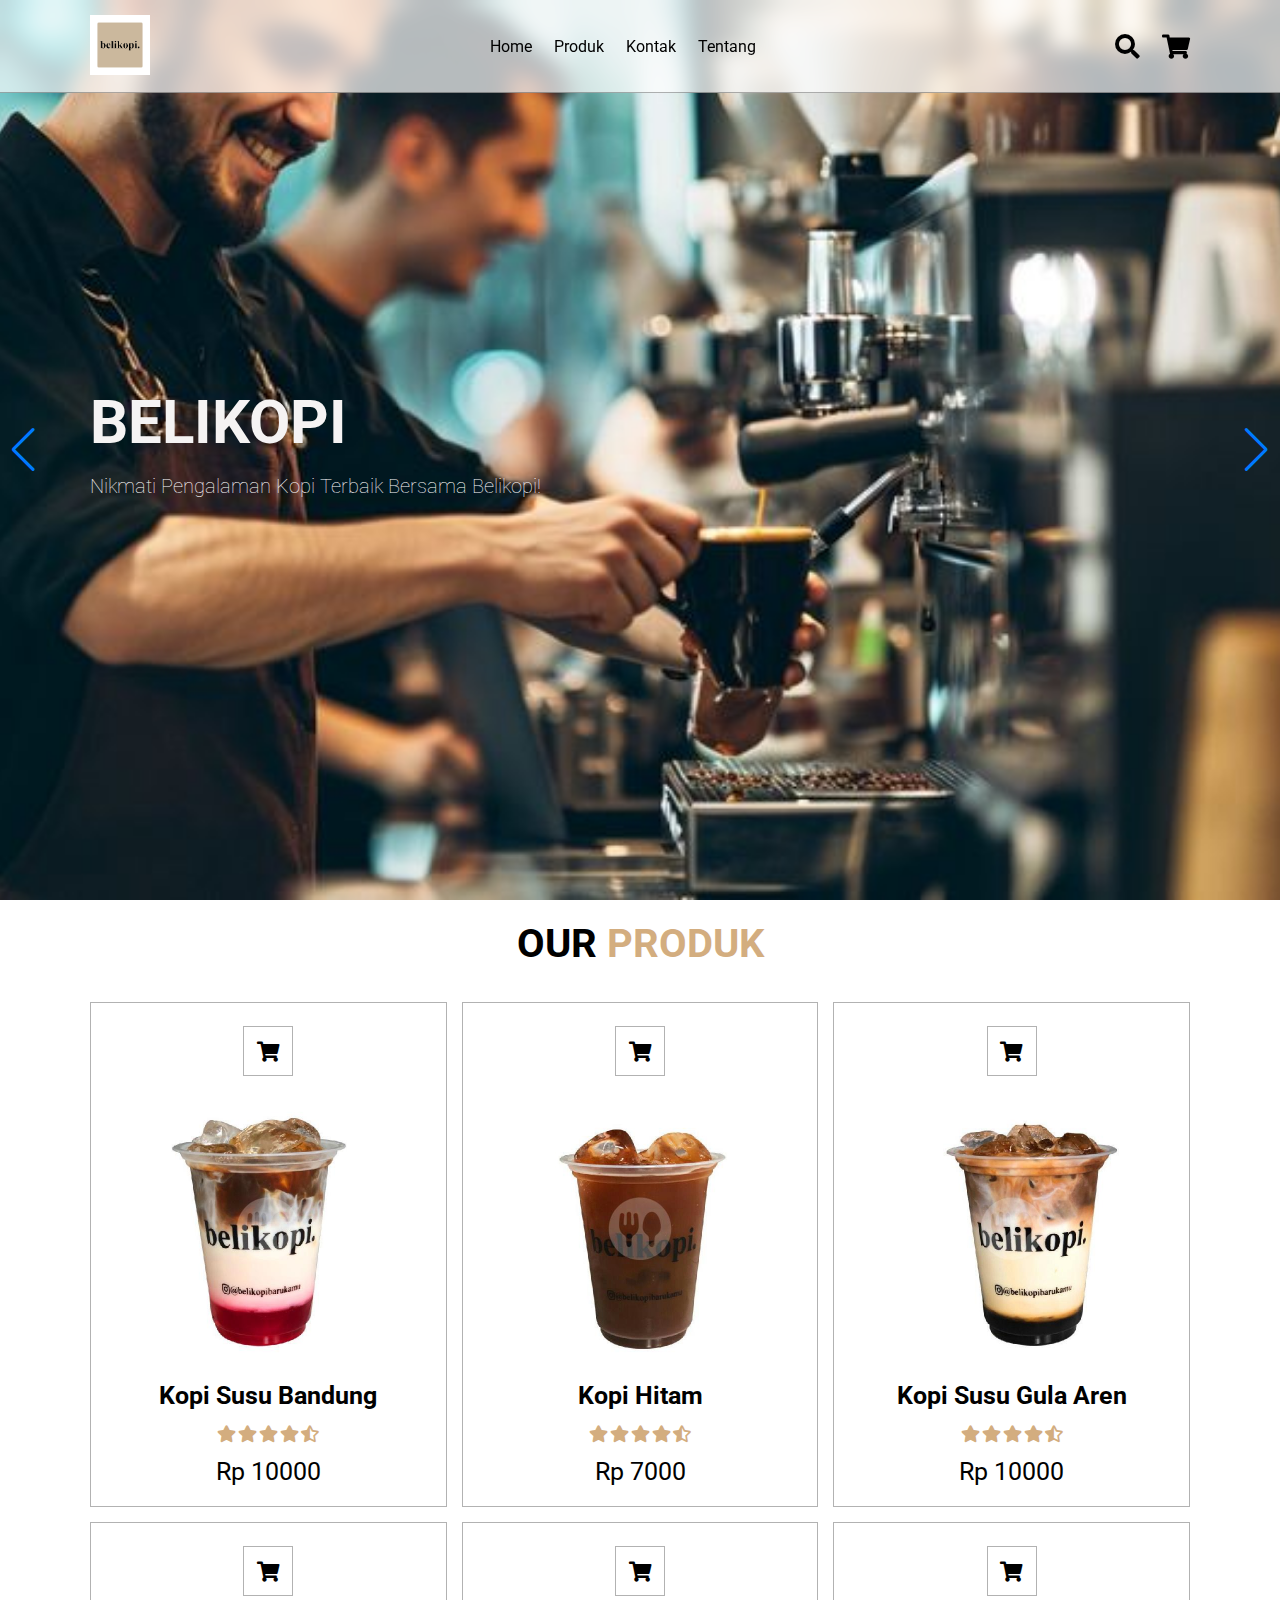
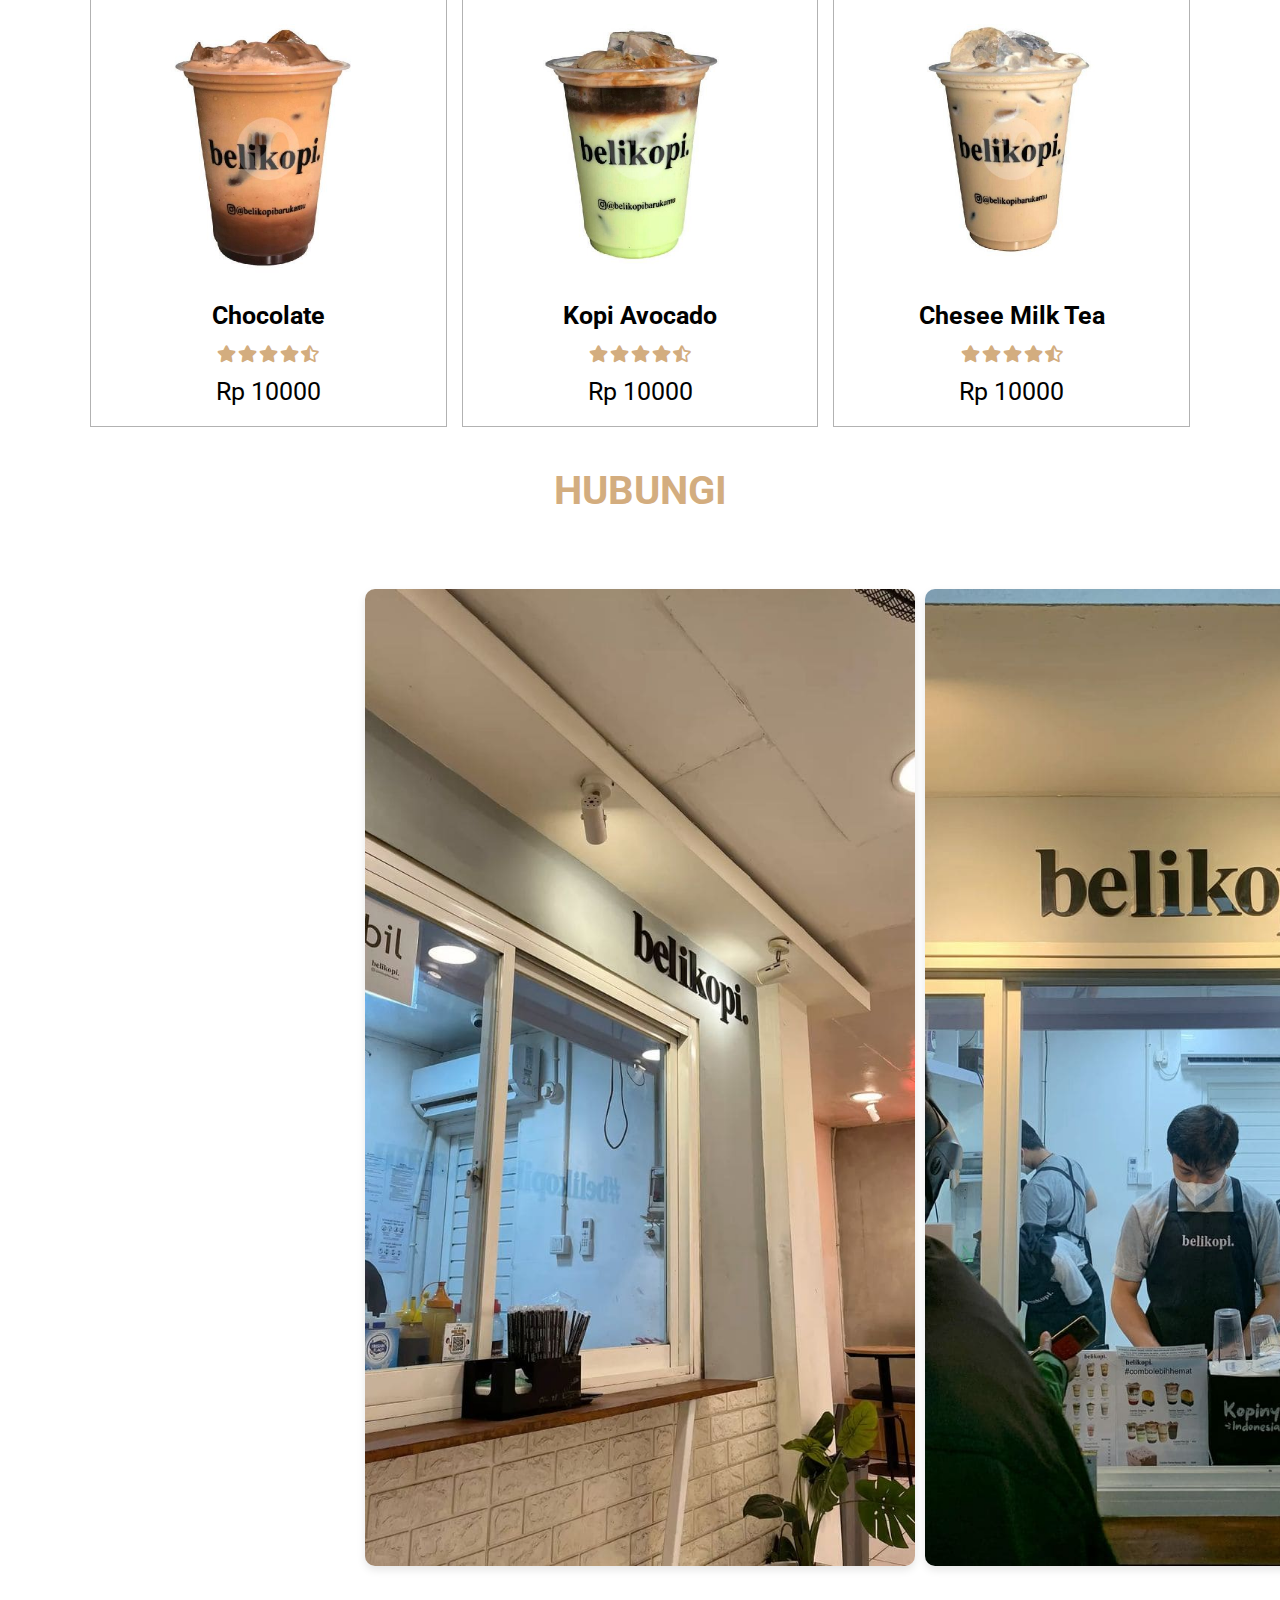
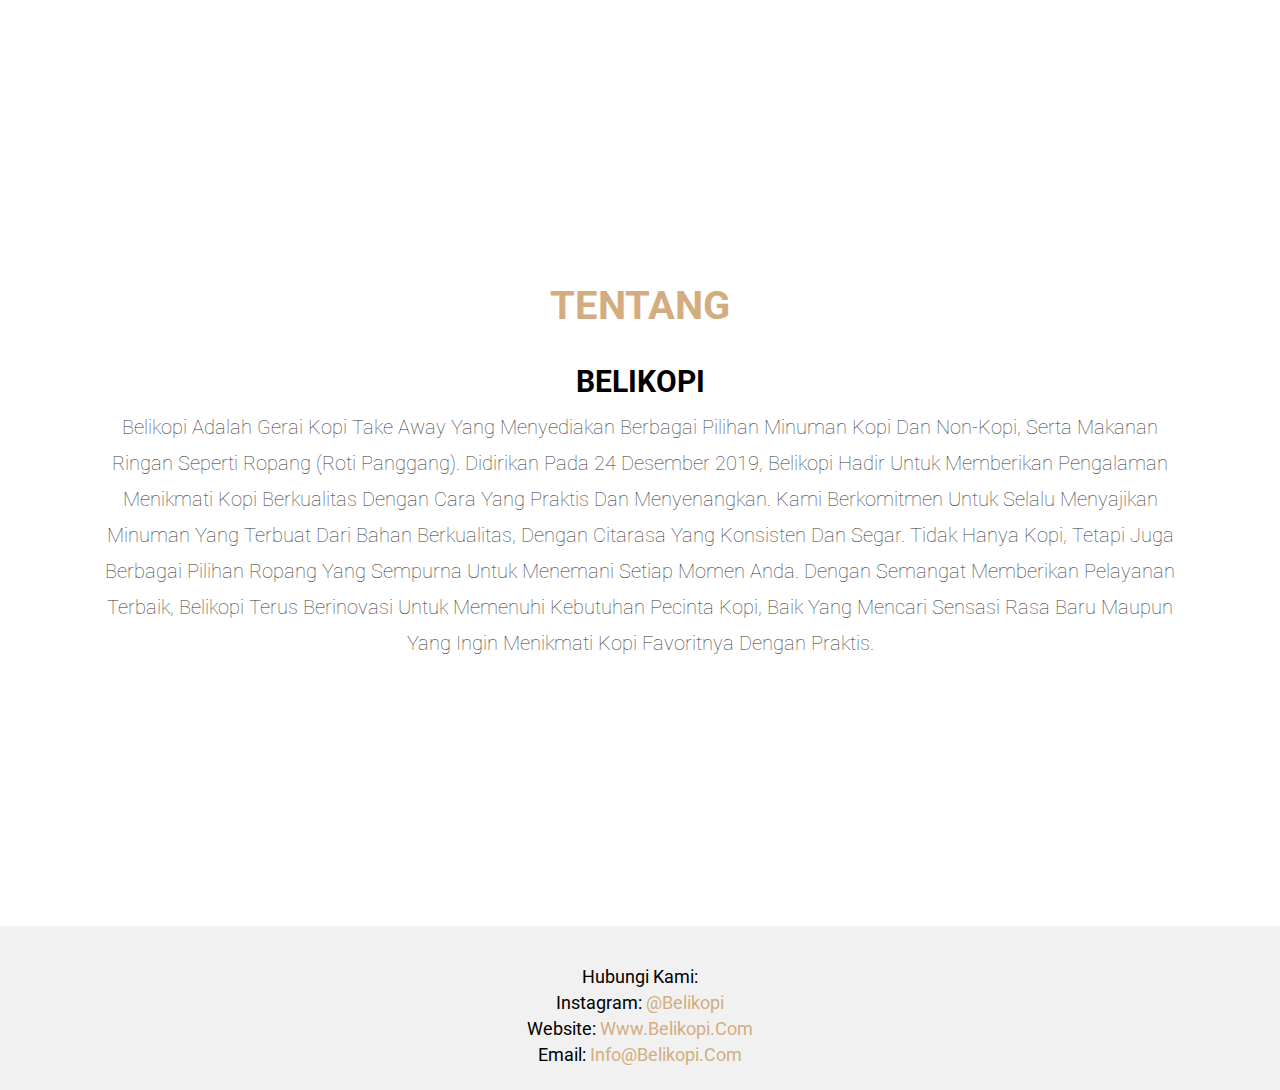
<file: index.html>
<!DOCTYPE html>
<html lang="en">
  <head>
    <meta charset="UTF-8" />
    <meta http-equiv="X-UA-Compatible" content="IE=edge" />
    <meta name="viewport" content="width=device-width, initial-scale=1.0" />
    <title>Belikopi</title>

    <!-- font awesome cdn link  -->
    <link
      rel="stylesheet"
      href="https://cdnjs.cloudflare.com/ajax/libs/font-awesome/5.15.4/css/all.min.css"
    />
    <link rel="stylesheet" href="https://unpkg.com/swiper/swiper-bundle.min.css" />
    <script src="https://unpkg.com/swiper/swiper-bundle.min.js"></script>

    <!-- custom css file link  -->
    <link rel="stylesheet" href="style.css" />
  </head>
  <body>
    <!-- header section starts  -->

    <header class="header">
      <a href="#" class="logo">
        <img src="logo.png" alt="" />
      </a>

      <nav class="navbar">
        <a href="#home">home</a>
        <a href="#products">Produk</a>
        <a href="#contact">kontak</a>
        <a href="#blogs">tentang</a>
      </nav>

      <div class="icons">
        <div class="fas fa-search" id="search-btn"></div>
        <div class="fas fa-shopping-cart" id="cart-btn"></div>
        <div class="fas fa-bars" id="menu-btn"></div>
      </div>

      <div class="search-form">
        <input type="search" id="search-box" placeholder="search here..." />
        <label for="search-box" class="fas fa-search"></label>
      </div>

      <div class="cart-items-container">
        <div class="cart-items"></div>
        <a href="transaksi.html" class="btn" id="checkout-btn">checkout now</a>
      </div>
    </header>

    <!-- header section ends -->

    <!-- home section starts  -->

    <section class="home" id="home">
      <div class="content">
        <h3>Belikopi</h3>
        <p>Nikmati Pengalaman Kopi Terbaik Bersama Belikopi!</p>
      </div>
    </section>

    <!-- home section starts -->
    <!-- header section ends -->

    <section class="products" id="products">
      <h1 class="heading">our <span>Produk</span></h1>

      <div class="box-container">
        <div class="box">
          <div class="icons">
            <a
              href="#"
              class="fas fa-shopping-cart add-to-cart-btn"
              data-product="Kopi Susu Bandung"
              data-price="10000"
            ></a>
          </div>
          <div class="image">
            <img src="gambar1.jpeg" alt="" />
          </div>
          <div class="content">
            <h3>Kopi Susu bandung</h3>
            <div class="stars">
              <i class="fas fa-star"></i>
              <i class="fas fa-star"></i>
              <i class="fas fa-star"></i>
              <i class="fas fa-star"></i>
              <i class="fas fa-star-half-alt"></i>
            </div>
            <div class="price">Rp 10000</div>
          </div>
        </div>

        <div class="box">
          <div class="icons">
            <a
              href="#"
              class="fas fa-shopping-cart add-to-cart-btn"
              data-product="Kopi Hitam"
              data-price="7000"
            ></a>
          </div>
          <div class="image">
            <img src="gambar2.jpeg" alt="" />
          </div>
          <div class="content">
            <h3>Kopi Hitam</h3>
            <div class="stars">
              <i class="fas fa-star"></i>
              <i class="fas fa-star"></i>
              <i class="fas fa-star"></i>
              <i class="fas fa-star"></i>
              <i class="fas fa-star-half-alt"></i>
            </div>
            <div class="price">Rp 7000</div>
          </div>
        </div>

        <div class="box">
          <div class="icons">
            <a
              href="#"
              class="fas fa-shopping-cart add-to-cart-btn"
              data-product="Kopi Susu Gula Aren"
              data-price="10000"
            ></a>
          </div>
          <div class="image">
            <img src="gambar3.jpeg" alt="" />
          </div>
          <div class="content">
            <h3>Kopi Susu Gula Aren</h3>
            <div class="stars">
              <i class="fas fa-star"></i>
              <i class="fas fa-star"></i>
              <i class="fas fa-star"></i>
              <i class="fas fa-star"></i>
              <i class="fas fa-star-half-alt"></i>
            </div>
            <div class="price">Rp 10000</div>
          </div>
        </div>

        <div class="box">
          <div class="icons">
            <a
              href="#"
              class="fas fa-shopping-cart add-to-cart-btn"
              data-product="Kopi Susu Gula Aren"
              data-price="10000"
            ></a>
          </div>
          <div class="image">
            <img src="gambar4.jpeg" alt="" />
          </div>
          <div class="content">
            <h3>Chocolate</h3>
            <div class="stars">
              <i class="fas fa-star"></i>
              <i class="fas fa-star"></i>
              <i class="fas fa-star"></i>
              <i class="fas fa-star"></i>
              <i class="fas fa-star-half-alt"></i>
            </div>
            <div class="price">Rp 10000</div>
          </div>
        </div>

        <div class="box">
          <div class="icons">
            <a
              href="#"
              class="fas fa-shopping-cart add-to-cart-btn"
              data-product="Kopi Susu Gula Aren"
              data-price="10000"
            ></a>
          </div>
          <div class="image">
            <img src="gambar5.jpeg" alt="" />
          </div>
          <div class="content">
            <h3>Kopi Avocado</h3>
            <div class="stars">
              <i class="fas fa-star"></i>
              <i class="fas fa-star"></i>
              <i class="fas fa-star"></i>
              <i class="fas fa-star"></i>
              <i class="fas fa-star-half-alt"></i>
            </div>
            <div class="price">Rp 10000</div>
          </div>
        </div>

        <div class="box">
          <div class="icons">
            <a
              href="#"
              class="fas fa-shopping-cart add-to-cart-btn"
              data-product="Kopi Susu Gula Aren"
              data-price="10000"
            ></a>
          </div>
          <div class="image">
            <img src="gambar6.jpeg" alt="" />
          </div>
          <div class="content">
            <h3>Chesee Milk Tea</h3>
            <div class="stars">
              <i class="fas fa-star"></i>
              <i class="fas fa-star"></i>
              <i class="fas fa-star"></i>
              <i class="fas fa-star"></i>
              <i class="fas fa-star-half-alt"></i>
            </div>
            <div class="price">Rp 10000</div>
          </div>
        </div>
      </div>
    </section>

    <!-- Produk End -->
    <!-- contact section starts  -->

    <section class="contact" id="contact">
      <h1 class="heading"><span>Hubungi</span></h1>

      <div class="contact">
        <div class="row">
          <div class="swiper-container">
            <div class="swiper-wrapper">
              <div class="swiper-slide">
                <img src="belikopi1.jpg" alt="Image 1" />
              </div>
              <div class="swiper-slide">
                <img src="belikopi2.jpg" alt="Image 2" />
              </div>
              <div class="swiper-slide">
                <img src="belikopi3.jpg" alt="Image 3" />
              </div>
              <!-- Add more images as needed -->
            </div>
            <!-- If you want navigation buttons -->
            <div class="swiper-button-next"></div>
            <div class="swiper-button-prev"></div>
          </div>
        </div>
      </div>
      
    </section>
    <!-- contact section ends -->

    <!-- blogs section starts  -->

    <section class="blogs" id="blogs">
      <div class="content">
        <h1 class="heading"><span>Tentang</span></h1>

        <h3>Belikopi</h3>
        <p>
          Belikopi adalah gerai kopi take away yang menyediakan berbagai 
          pilihan minuman kopi dan non-kopi, serta makanan ringan seperti 
          ropang (roti panggang). Didirikan pada 24 Desember 2019, Belikopi 
          hadir untuk memberikan pengalaman menikmati kopi berkualitas dengan 
          cara yang praktis dan menyenangkan. Kami berkomitmen untuk selalu
          menyajikan minuman yang terbuat dari bahan berkualitas, dengan 
          citarasa yang konsisten dan segar. Tidak hanya kopi, tetapi juga 
          berbagai pilihan ropang yang sempurna untuk menemani setiap momen Anda.
          Dengan semangat memberikan pelayanan terbaik, Belikopi terus 
          berinovasi untuk memenuhi kebutuhan pecinta kopi, baik yang 
          mencari sensasi rasa baru maupun yang ingin menikmati kopi favoritnya dengan praktis.
        </p>
      </div>
    </section>
    <!-- blogs section ends -->

    <!-- footer section starts  -->

    <footer class="footer">
      </div>
      <div class="contact-info">
        <p>Hubungi Kami:</p>
        <p>Instagram: <a href="https://instagram.com/belikopi">@belikopi</a></p>
        <p>Website: <a href="https://www.belikopi.com">www.belikopi.com</a></p>
        <p>Email: <a href="mailto:info@namakopi.com">info@belikopi.com</a></p>
      </div>
    </footer>
    
    <!-- footer section ends -->

    <!-- custom js file link  -->
    <script src="script.js"></script>
  </body>
</html>
</file>
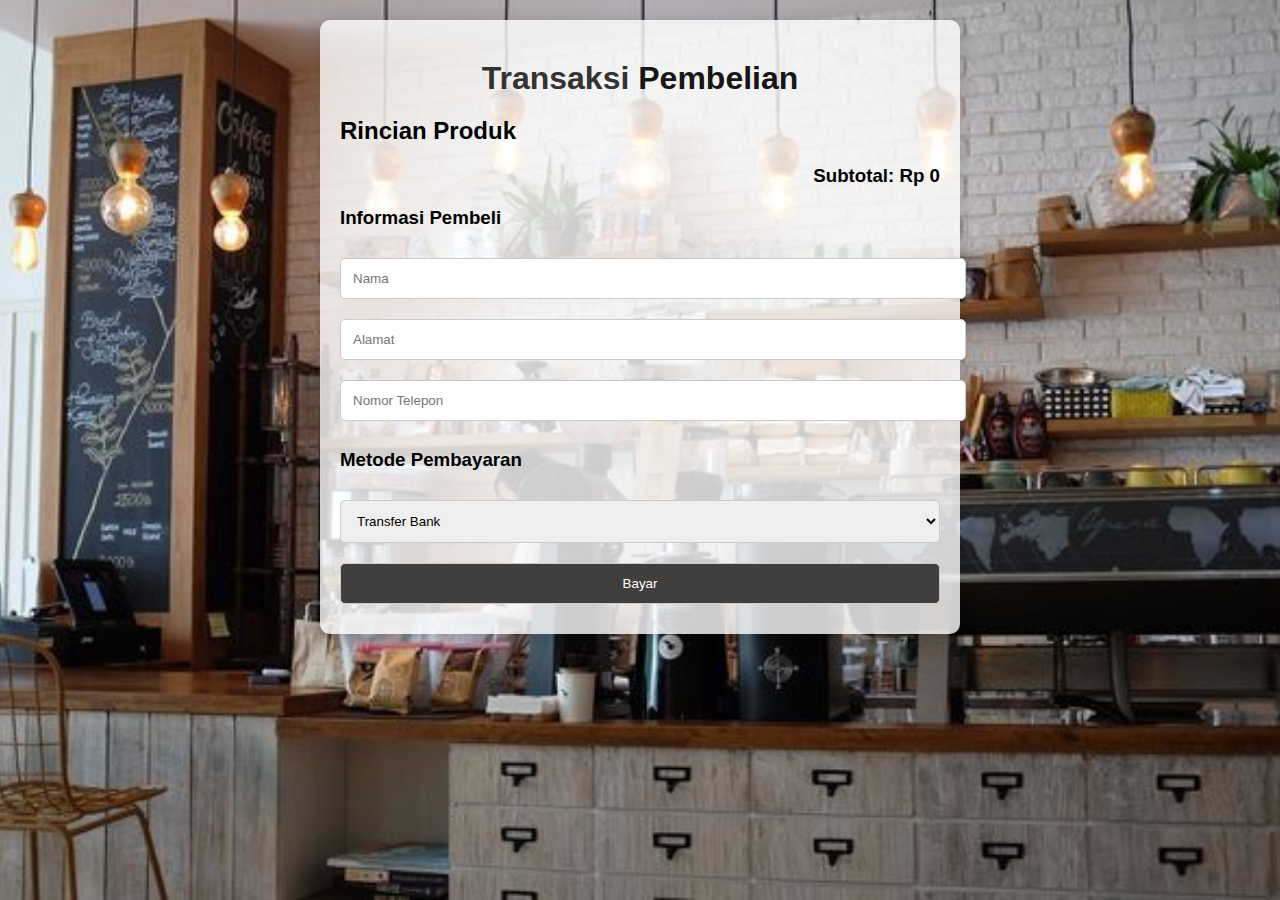
<file: transaksi.html>
<!DOCTYPE html>
<html lang="en">
  <head>
    <meta charset="UTF-8" />
    <meta http-equiv="X-UA-Compatible" content="IE=edge" />
    <meta name="viewport" content="width=device-width, initial-scale=1.0" />
    <title>Input Transaksi</title>
    <link rel="stylesheet" href="transaksi.css" />
  </head>
  <body>
    <section class="checkout">
      <h1 class="heading">Transaksi <span>Pembelian</span></h1>

      <div class="cart-summary">
        <h2>Rincian Produk</h2>
        <div class="cart-items" id="cart-items"></div>
        <div class="subtotal">
          <h3>Subtotal: <span id="subtotal">Rp 0</span></h3>
        </div>
      </div>

      <form class="checkout-form">
        <h3>Informasi Pembeli</h3>
        <input type="text" placeholder="Nama" id="name" required />
        <input type="text" placeholder="Alamat" id="address" required />
        <input type="tel" placeholder="Nomor Telepon" id="phone" required />

        <h3>Metode Pembayaran</h3>
        <select id="payment-method" required>
          <option value="bank-transfer">Transfer Bank</option>
          <option value="e-wallet">E-wallet</option>
        </select>
        
        <button type="button" class="btn" id="pay-btn">Bayar</button>
      </form>
    </section>

    <section class="invoice" id="invoice" style="display: none">
      <h1 class="heading">Invoice <span>Pembelian</span></h1>
      <div class="invoice-content" id="invoice-content"></div>
    </section>

    <script src="transaksi.js"></script>
  </body>
</html>
</file>
<file: style.css>
@import url("https://fonts.googleapis.com/css2?family=Roboto:wght@100;300;400;500;700&display=swap");

:root {
  --main-color: #d3ad7f;
  --black: #13131a;
  --bg: #ffffff; /* ubah background jadi putih */
  --border: 0.1rem solid rgba(0, 0, 0, 0.3); /* border agar lebih kelihatan di putih */
}

* {
  font-family: "Roboto", sans-serif;
  margin: 0;
  padding: 0;
  box-sizing: border-box;
  outline: none;
  border: none;
  text-decoration: none;
  text-transform: capitalize;
  transition: 0.2s linear;
}

html {
  font-size: 62.5%;
  overflow-x: hidden;
  scroll-padding-top: 9rem;
  scroll-behavior: smooth;
}

html::-webkit-scrollbar {
  width: 0.8rem;
}

html::-webkit-scrollbar-track {
  background: transparent;
}

html::-webkit-scrollbar-thumb {
  background: #000; /* scrollbar thumb warna hitam */
  border-radius: 5rem;
}

body {
  background: var(--bg); /* background putih */
}

section {
  padding: 2rem 7%;
}

.heading {
  text-align: center;
  color: #000; /* judul hitam */
  text-transform: uppercase;
  padding-bottom: 3.5rem;
  font-size: 4rem;
}

.heading span {
  color: var(--main-color);
  text-transform: uppercase;
}

.btn {
  margin-top: 1rem;
  display: inline-block;
  padding: 0.9rem 3rem;
  font-size: 1.7rem;
  color: #fff;
  background: var(--main-color);
  cursor: pointer;
}

.btn:hover {
  letter-spacing: 0.2rem;
}

.header {
  background: rgba(255, 255, 255, 0.7); /* putih transparan */
  backdrop-filter: blur(10px); /* efek blur */
  -webkit-backdrop-filter: blur(10px);
  display: flex;
  align-items: center;
  justify-content: space-between;
  padding: 1.5rem 7%;
  border-bottom: var(--border);
  position: fixed;
  top: 0;
  left: 0;
  right: 0;
  z-index: 1000;
}

.header .logo img {
  height: 6rem;
}

.header .navbar a {
  margin: 0 1rem;
  font-size: 1.6rem;
  color: #000; /* navbar link hitam */
}

.header .navbar a:hover {
  color: var(--main-color);
  border-bottom: 0.1rem solid var(--main-color);
  padding-bottom: 0.5rem;
}

.header .icons div {
  color: #000; /* icons header hitam */
  cursor: pointer;
  font-size: 2.5rem;
  margin-left: 2rem;
}

.header .icons div:hover {
  color: var(--main-color);
}

#menu-btn {
  display: none;
}

.header .search-form {
  position: absolute;
  top: 115%;
  right: 7%;
  background: #fff; /* putih */
  width: 50rem;
  height: 5rem;
  display: flex;
  align-items: center;
  transform: scaleY(0);
  transform-origin: top;
}

.header .search-form.active {
  transform: scaleY(1);
}

.header .search-form input {
  height: 100%;
  width: 100%;
  font-size: 1.6rem;
  color: var(--black);
  padding: 1rem;
  text-transform: none;
}

.header .search-form label {
  cursor: pointer;
  font-size: 2.2rem;
  margin-right: 1.5rem;
  color: var(--black);
}

.header .search-form label:hover {
  color: var(--main-color);
}

.header .cart-items-container {
  position: absolute;
  top: 100%;
  right: -100%;
  height: calc(100vh - 9.5rem);
  width: 35rem;
  background: #fff; /* putih */
  padding: 0 1.5rem;
}

.header .cart-items-container.active {
  right: 0;
}

.header .cart-items-container .cart-item {
  position: relative;
  margin: 2rem 0;
  display: flex;
  align-items: center;
  gap: 1.5rem;
}

.header .cart-items-container .cart-item .fa-times {
  position: absolute;
  top: 1rem;
  right: 1rem;
  font-size: 2rem;
  cursor: pointer;
  color: var(--black);
}

.header .cart-items-container .cart-item .fa-times:hover {
  color: var(--main-color);
}

.header .cart-items-container .cart-item img {
  height: 7rem;
}

.header .cart-items-container .cart-item .content h3 {
  font-size: 2rem;
  color: var(--black);
  padding-bottom: 0.5rem;
}

.header .cart-items-container .cart-item .content .price {
  font-size: 1.5rem;
  color: var(--main-color);
}

.header .cart-items-container .btn {
  width: 100%;
  text-align: center;
}

.home {
  min-height: 100vh;
  display: flex;
  align-items: center;
  background: url(Banner.jpg) no-repeat;
  background-size: cover;
  background-position: center;
}

.home .content {
  max-width: 60rem;
}

.home .content h3 {
  font-size: 6rem;
  text-transform: uppercase;
  color: #f5f3f3; /* judul di home hitam */
}

.home .content p {
  font-size: 2rem;
  font-weight: lighter;
  line-height: 1.8;
  padding: 1rem 0;
  color: #fdfbfb; /* deskripsi home abu-abu gelap */
}

.products .box-container {
  display: grid;
  grid-template-columns: repeat(auto-fit, minmax(30rem, 1fr));
  gap: 1.5rem;
}

.products .box-container .box {
  text-align: center;
  border: var(--border);
  padding: 2rem;
}

.products .box-container .box .icons a {
  height: 5rem;
  width: 5rem;
  line-height: 5rem;
  font-size: 2rem;
  border: var(--border);
  color: #000; /* icons hitam */
  margin: 0.3rem;
}

.products .box-container .box .icons a:hover {
  background: var(--main-color);
  color: #fff;
}

.products .box-container .box .image {
  padding: 2.5rem 0;
}

.products .box-container .box .image img {
  height: 25rem;
}

.products .box-container .box .content h3 {
  color: #000; /* nama produk hitam */
  font-size: 2.5rem;
}

.products .box-container .box .content .stars {
  padding: 1.5rem;
}

.products .box-container .box .content .stars i {
  font-size: 1.7rem;
  color: var(--main-color);
}

.products .box-container .box .content .price {
  color: #000; /* harga produk hitam */
  font-size: 2.5rem;
}

.products .box-container .box .content .price span {
  text-decoration: line-through;
  font-weight: lighter;
  font-size: 1.5rem;
  color: #666;
}

.swiper-container {
  width: 50%;
  max-width: 1200px;
  margin: auto;
  padding: 4rem 0;
}

.swiper-slide {
  display: flex;
  justify-content: center;
  align-items: center;
  background-color: transparent; /* Pastikan tidak ada background putih */
  width: auto; /* Lebar mengikuti isi */
}

.swiper-slide img {
  max-width: 100%;
  height: auto;
  object-fit: contain;
  border-radius: 10px;
  box-shadow: 0 4px 8px rgba(0,0,0,0.1);
}



.contact .row .map {
  flex: 1 1 45rem;
  width: 100%;
  object-fit: cover;
}

.contact .row form {
  flex: 1 1 45rem;
  padding: 5rem 2rem;
  text-align: center;
}

.contact .row form h3 {
  text-transform: uppercase;
  font-size: 3.5rem;
  color: #000;
}

.contact .row form p {
  text-transform: uppercase;
  font-size: 2rem;
  color: #000;
}

.contact .row form .inputBox {
  display: flex;
  align-items: center;
  margin-top: 2rem;
  margin-bottom: 2rem;
  background: var(--bg);
  border: var(--border);
}

.contact .row form .inputBox span {
  color: #000;
  font-size: 2rem;
  padding-left: 2rem;
}

.contact .row form .inputBox input {
  width: 100%;
  padding: 2rem;
  font-size: 1.7rem;
  color: #000;
  text-transform: none;
  background: none;
}

.blogs {
  min-height: 100vh; /* Memastikan tinggi elemen penuh layar */
  display: flex; /* Mengaktifkan Flexbox */
  flex-direction: column; /* Menata konten secara vertikal */
  justify-content: center; /* Menyusun konten secara vertikal di tengah */
  align-items: center; /* Menyusun konten secara horizontal di tengah */
  text-align: center; /* Memastikan teks rata tengah */
}

.blogs .content {
  max-width: 150rem;
  text-align: center; /* Teks di dalam konten juga rata tengah */
}

.blogs .content h3 {
  font-size: 3rem;
  text-transform: uppercase;
  color: #000;
}

.blogs .content p {
  font-size: 2rem;
  font-weight: lighter;
  line-height: 1.8;
  padding: 1rem 0;
  color: #333;
}


.footer {
  background: #f1f1f1;
  text-align: center;
  padding: 2rem 0;
}

.footer {
  background: #f1f1f1;
  text-align: center;
  padding: 2rem 0;
}

.footer .image-slider {
  position: relative;
  max-width: 600px;
  margin: 0 auto;
  overflow: hidden;
  border-radius: 1rem;
}

.footer .slides {
  display: flex;
  transition: transform 0.5s ease;
}

.footer .slide {
  min-width: 100%;
  transition: 0.5s;
}

.footer .prev, .footer .next {
  position: absolute;
  top: 50%;
  transform: translateY(-50%);
  background: var(--main-color);
  color: white;
  border: none;
  padding: 1rem;
  cursor: pointer;
  font-size: 2rem;
  border-radius: 50%;
  opacity: 0.8;
}

.footer .prev:hover, .footer .next:hover {
  background: #b3885b;
}

.footer .prev {
  left: 10px;
}

.footer .next {
  right: 10px;
}

.footer .contact-info {
  margin-top: 2rem;
}

.footer .contact-info p {
  font-size: 1.8rem;
  color: #000;
  margin: 0.5rem 0;
}

.footer .contact-info a {
  color: var(--main-color);
  font-size: 1.8rem;
  text-decoration: none;
}

.footer .contact-info a:hover {
  text-decoration: underline;
}

.footer .image-slider {
  width: 100%;
  max-width: 600px;
  margin: 0 auto;
  overflow: hidden;
  border-radius: 1rem;
}

.footer .image-slider img {
  width: 100%;
  display: block;
  animation: slide 10s infinite;
}

@keyframes slide {
  0% { transform: translateX(0); }
  25% { transform: translateX(-100%); }
  50% { transform: translateX(-100%); }
  75% { transform: translateX(0); }
  100% { transform: translateX(0); }
}


.footer .contact-info {
  margin-top: 2rem;
}

.footer .contact-info p {
  font-size: 1.8rem;
  color: #000;
  margin: 0.5rem 0;
}

.footer .contact-info a {
  color: var(--main-color);
  font-size: 1.8rem;
  text-decoration: none;
}


.footer .contact-info a:hover {
  text-decoration: underline;
}

.footer .credit span {
  color: var(--main-color);
}

/* Media Queries */
@media (max-width: 991px) {
  html {
    font-size: 55%;
  }
  .header {
    padding: 1.5rem 2rem;
  }
  section {
    padding: 2rem;
  }
}

@media (max-width: 768px) {
  #menu-btn {
    display: inline-block;
  }
  .header .navbar {
    position: absolute;
    top: 100%;
    right: -100%;
    background: #fff;
    width: 30rem;
    height: calc(100vh - 9.5rem);
  }
  .header .navbar.active {
    right: 0;
  }
  .header .navbar a {
    color: var(--black);
    display: block;
    margin: 1.5rem;
    padding: 0.5rem;
    font-size: 2rem;
  }
  .header .search-form {
    width: 90%;
    right: 2rem;
  }
  .home {
    background-position: left;
    justify-content: center;
    text-align: center;
  }
  .home .content h3 {
    font-size: 4.5rem;
  }
  .home .content p {
    font-size: 1.5rem;
  }
}

@media (max-width: 450px) {
  html {
    font-size: 50%;
  }
}
</file>
<file: transaksi.css>
/* Menambahkan background pada seluruh halaman */
body {
  background: url('vbg.jpg') no-repeat center center fixed;
  background-size: cover;
  font-family: Arial, sans-serif;
}

/* Atau jika ingin background warna solid */
body {
  background-color: #f0f0f0;  /* Ganti dengan warna yang diinginkan */
}


.heading {
  text-align: center;
  margin: 20px 0;
  color: #333;
}

.heading span {
  color: rgb(22, 22, 22);
}

.checkout,
.invoice {
  max-width: 600px;
  margin: 20px auto;
  padding: 20px;
  background: rgba(255, 255, 255, 0.8); /* Transparansi putih */
  box-shadow: 0 4px 20px rgba(0, 0, 0, 0.2);
  border-radius: 10px;
}

.cart-summary {
  margin-bottom: 20px;
}

.cart-item {
  display: flex;
  justify-content: space-between;
  padding: 10px 0;
  border-bottom: 1px solid #ccc;
}

.content h3 {
  margin: 0;
}

.price {
  color: rgb(73, 75, 98);
}

.subtotal {
  text-align: right;
  margin-top: 20px;
}

.checkout-form input,
.checkout-form select,
.checkout-form button {
  width: 100%;
  padding: 12px;
  margin: 10px 0;
  border-radius: 5px;
  border: 1px solid #ccc;
}

.checkout-form input:focus,
.checkout-form select:focus {
  outline: none;
  border-color: rgb(78, 76, 76);
  box-shadow: 0 0 5px rgba(255, 0, 0, 0.5);
}

.invoice-content p {
  margin: 10px 0;
}

.btn {
  background-color: rgb(65, 62, 62);
  color: #fff;
  border: none;
  cursor: pointer;
  transition: background-color 0.3s;
  border-radius: 5px;
}

.btn:hover {
  background-color: #d00;
}
</file>
